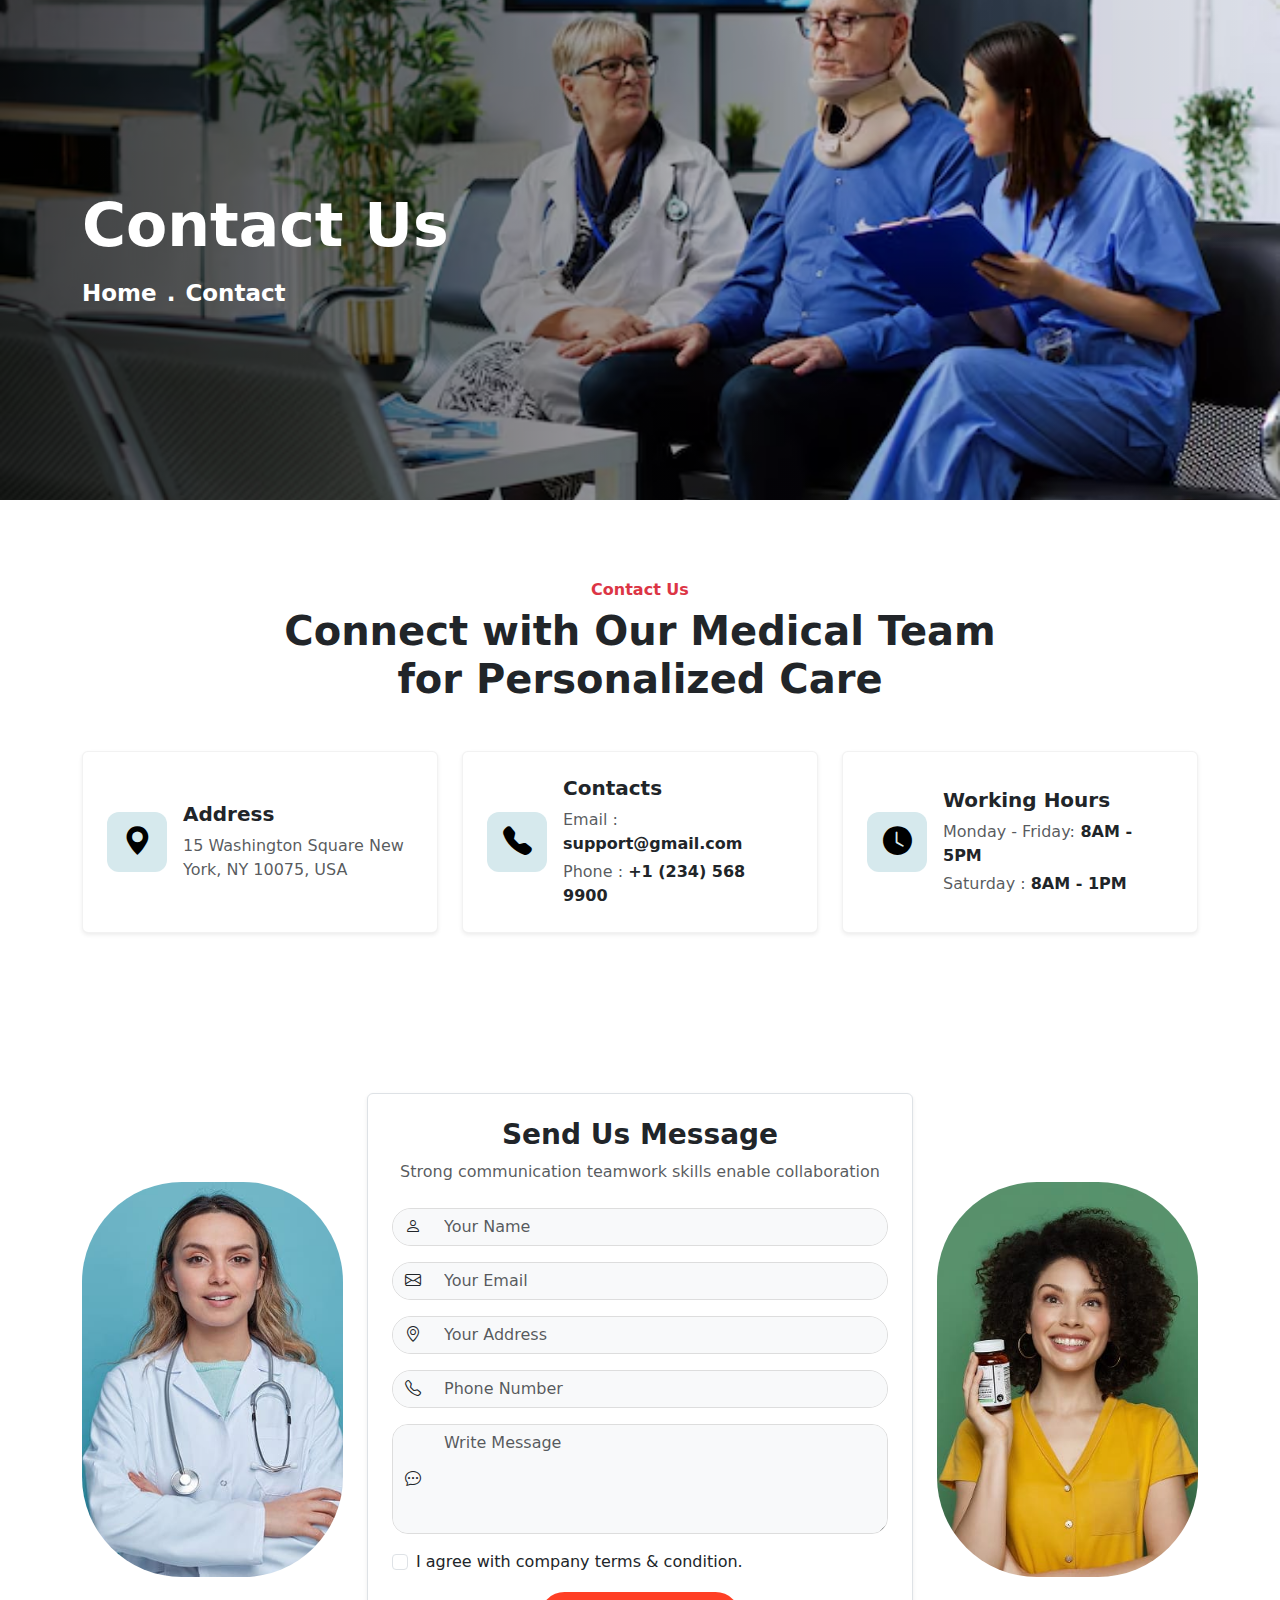
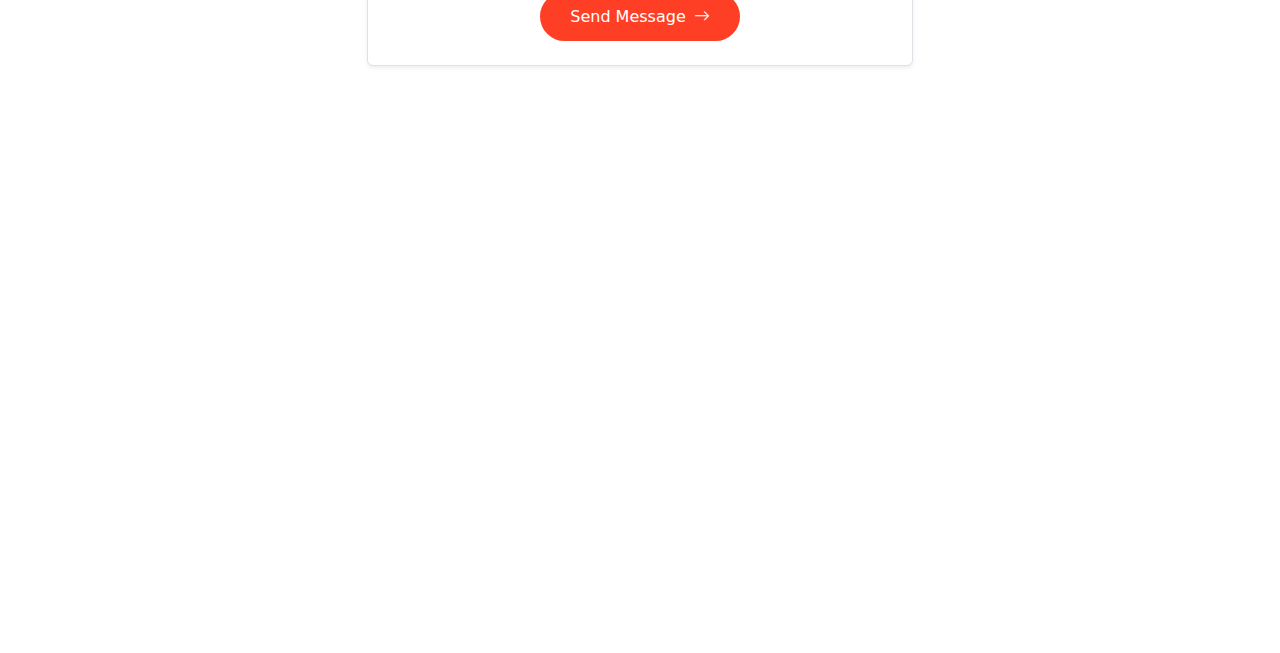
<file: contact.html>
<!DOCTYPE html>
<html lang="en">

<head>
    <meta charset="UTF-8">
    <meta name="viewport" content="width=device-width, initial-scale=1.0">
    <title>Contact</title>
    <link href="https://cdn.jsdelivr.net/npm/bootstrap@5.3.8/dist/css/bootstrap.min.css" rel="stylesheet">
    <link rel="stylesheet" href="https://cdn.jsdelivr.net/npm/bootstrap-icons@1.13.1/font/bootstrap-icons.min.css">
    <link rel="stylesheet" href="/css/contact.css">
    <link rel="stylesheet" href="/css/custom.css">
</head>

<body>
    <section class="page-banner" style="background-image: url('/images/topbanner.avif');">
        <div class="overlay"></div>
        <div class="container">
            <div class="page-banner-content" data-aos="fade-up">
                <h1>Contact Us</h1>
                <ul class="breadcrumb">
                    <li><a href="index.html">Home</a></li>
                    <li>Contact</li>
                </ul>
            </div>
        </div>
    </section>

    <section class="section-padding">
        <div class="container">
            <div class="text-center mb-5">
                <h6 class="text-danger fw-bold">Contact Us</h6>
                <h2 class="fw-bold fs-1">
                    Connect with Our Medical Team <br> for Personalized Care
                </h2>
            </div>
            <div class="row g-4">
                <div class="col-md-4">
                    <div class="d-flex align-items-center p-4 bg-white rounded shadow-sm h-100 contact-info-card"
                        style="border:1px solid #e0e0e06e;">
                        <div class="icon-box me-3">
                            <i class="bi bi-geo-alt-fill"></i>
                        </div>
                        <div>
                            <h5 class="fw-bold mb-2">Address</h5>
                            <p class="mb-0 text-muted">15 Washington Square New York, NY 10075, USA</p>
                        </div>
                    </div>
                </div>
                <div class="col-md-4">
                    <div class="d-flex align-items-center p-4 bg-white rounded shadow-sm h-100 contact-info-card"
                        style="border:1px solid #e0e0e06e;">
                        <div class="icon-box me-3">
                            <i class="bi bi-telephone-fill"></i>
                        </div>
                        <div>
                            <h5 class="fw-bold mb-2">Contacts</h5>
                            <p class="mb-1 text-muted">Email : <span class="text-dark fw-bold"> support@gmail.com</span>
                            </p>
                            <p class="mb-0 text-muted">Phone : <span class="text-dark fw-bold">+1 (234) 568 9900</span>
                            </p>
                        </div>
                    </div>
                </div>
                <div class="col-md-4">
                    <div class="d-flex align-items-center p-4 bg-white rounded shadow-sm h-100 contact-info-card"
                        style="border:1px solid #e0e0e06e;">
                        <div class="icon-box me-3">
                            <i class="bi bi-clock-fill"></i>
                        </div>
                        <div>
                            <h5 class="fw-bold mb-2">Working Hours</h5>
                            <p class="mb-1 text-muted">Monday - Friday:<span class="text-dark fw-bold"> 8AM - 5PM</span>
                            </p>
                            <p class="mb-0 text-muted">Saturday : <span class="text-dark fw-bold">8AM - 1PM</span></p>
                        </div>
                    </div>
                </div>
            </div>
        </div>
    </section>

    <section class="contact-form-section section-padding">
        <div class="container">
            <div class="row g-4 align-items-center">
                <div class="col-lg-3">
                    <img src="images/contact1.jpg" alt="Side Image" class="side-img">
                </div>
                <div class="col-lg-6">
                    <div class="p-4 bg-white rounded shadow-sm border contact-form-wrapper">
                        <h3 class="text-center fw-bold mb-2">Send Us Message</h3>
                        <p class="text-center text-muted mb-4">
                            Strong communication teamwork skills enable collaboration
                        </p>
                        <form>
                            <div class="row g-3">
                                <div class="col-12">
                                    <div class="input-group rounded-pill">
                                        <span class="input-group-text bg-light border-0">
                                            <i class="bi bi-person"></i>
                                        </span>
                                        <input type="text" class="form-control" placeholder="Your Name">
                                    </div>
                                </div>
                                <div class="col-12">
                                    <div class="input-group rounded-pill">
                                        <span class="input-group-text bg-light border-0">
                                            <i class="bi bi-envelope"></i>
                                        </span>
                                        <input type="email" class="form-control" placeholder="Your Email">
                                    </div>
                                </div>
                                <div class="col-12">
                                    <div class="input-group rounded-pill">
                                        <span class="input-group-text bg-light border-0">
                                            <i class="bi bi-geo-alt"></i>
                                        </span>
                                        <input type="text" class="form-control" placeholder="Your Address">
                                    </div>
                                </div>
                                <div class="col-12">
                                    <div class="input-group rounded-pill">
                                        <span class="input-group-text bg-light border-0">
                                            <i class="bi bi-telephone"></i>
                                        </span>
                                        <input type="text" class="form-control" placeholder="Phone Number">
                                    </div>
                                </div>
                                <div class="col-12">
                                    <div class="input-group rounded-4">
                                        <span class="input-group-text bg-light border-0">
                                            <i class="bi bi-chat-dots"></i>
                                        </span>
                                        <textarea class="form-control" rows="4" placeholder="Write Message"></textarea>
                                    </div>
                                </div>
                                <div class="col-12">
                                    <div class="form-check">
                                        <input class="form-check-input" type="checkbox" id="termsCheck">
                                        <label class="form-check-label" for="termsCheck">
                                            I agree with company terms & condition.
                                        </label>
                                    </div>
                                </div>
                                <div class="col-12 text-center">
                                    <button class="explore-btn" type="submit">Send Message<i
                                            class="bi bi-arrow-right icon-arrow ms-2"></i></button>
                                </div>
                            </div>
                        </form>

                    </div>
                </div>
                <div class="col-lg-3">
                    <img src="images/contact2.jpg" alt="Side Image" class="side-img">
                </div>
            </div>
            <div id="formMessage" class="success-message d-none">
                <i class="bi bi-check-circle-fill"></i>
                Your message has been <span>sent successfully!</span>
            </div>


        </div>
    </section>

    <section>
        <iframe
            src="https://www.google.com/maps/embed?pb=!1m18!1m12!1m3!1d462118.02491053584!2d67.15546194999999!3d25.193202399999997!2m3!1f0!2f0!3f0!3m2!1i1024!2i768!4f13.1!3m3!1m2!1s0x3eb33e06651d4bbf%3A0x9cf92f44555a0c23!2sKarachi!5e0!3m2!1sen!2s!4v1758430721426!5m2!1sen!2s"
            width="100%" height="500" style="border:0;align-items: center;" allowfullscreen="" loading="lazy"
            referrerpolicy="no-referrer-when-downgrade"></iframe>
    </section>

    <script src="https://cdn.jsdelivr.net/npm/bootstrap@5.3.8/dist/js/bootstrap.bundle.min.js"></script>
    <script>
        window.addEventListener("scroll", function () {
            const banner = document.querySelector(".page-banner");
            let offset = window.pageYOffset;
            banner.style.backgroundPositionY = offset * 0.5 + "px"; // parallax effect
        });
        const form = document.querySelector(".contact-form-wrapper form");
        const formMessage = document.getElementById("formMessage");

        form.addEventListener("submit", function (e) {
            e.preventDefault();

            const name = form.querySelector("input[placeholder='Your Name']").value.trim();
            const email = form.querySelector("input[placeholder='Your Email']").value.trim();
            const phone = form.querySelector("input[placeholder='Phone Number']").value.trim();
            const message = form.querySelector("textarea").value.trim();
            const terms = form.querySelector("#termsCheck").checked;

            if (!name || !email || !phone || !message) {
                alert("⚠️ Please fill all required fields!");
                return;
            }
            if (!terms) {
                alert("⚠️ Please agree to terms & conditions.");
                return;
            }
            if (!email.includes("@")) {
                alert("⚠️ Please enter a valid email address.");
                return;
            }

            // Success message show karna
            formMessage.classList.remove("d-none");

            // 5 second ke baad hide karna
            setTimeout(() => {
                formMessage.classList.add("d-none");
            }, 5000);


            // Form reset karna
            form.reset();

            // Message ko 5 sec baad hide karna
            setTimeout(() => {
                formMessage.classList.add("d-none");
            }, 5000);
        });

    </script>
</body>

</html>
</file>
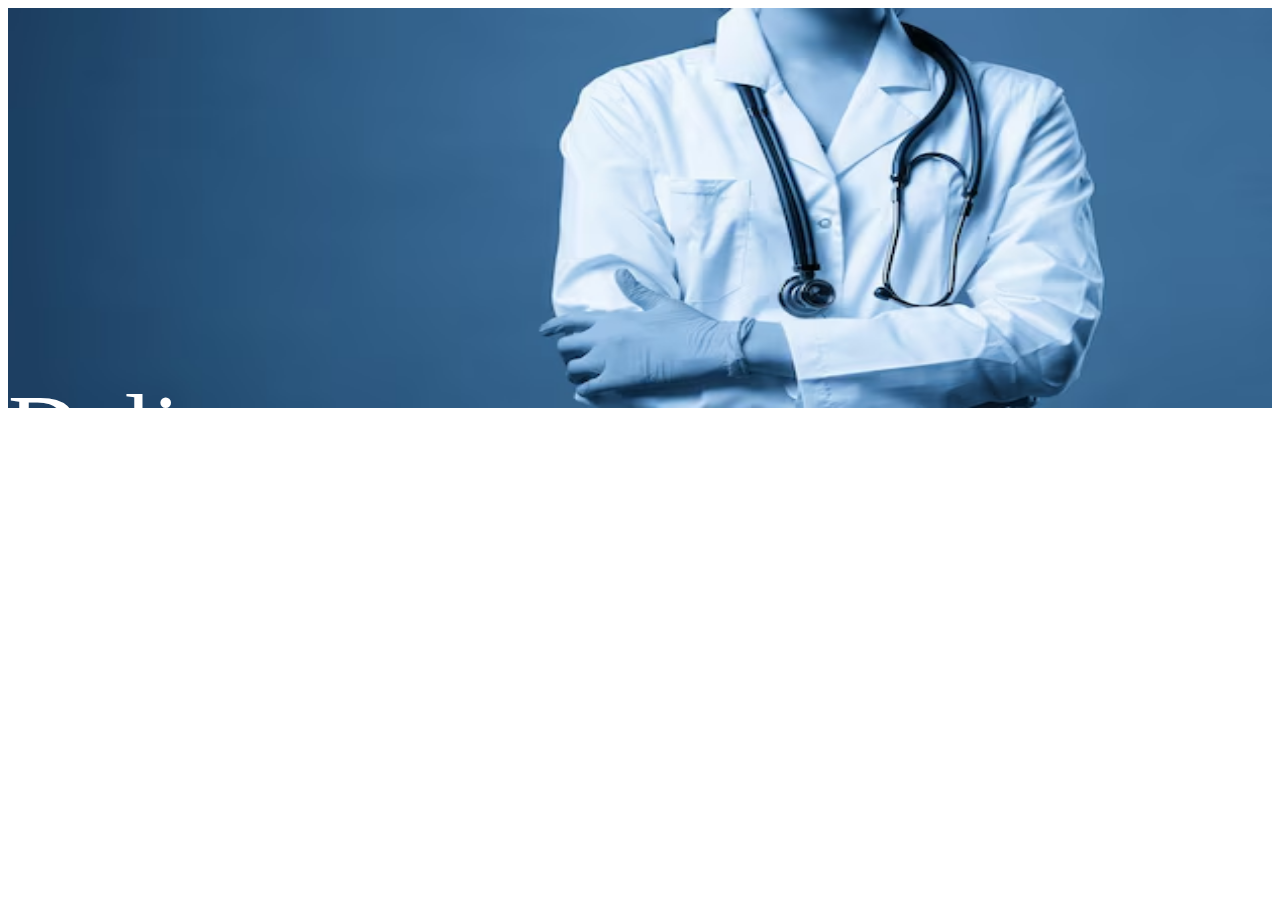
<file: doctor.html>
<!DOCTYPE html>
<html lang="en">

<head>
    <meta charset="UTF-8">
    <meta name="viewport" content="width=device-width, initial-scale=1.0">
    <title>Document</title>
</head>

<body>
    <section>
        <div class="container-fluid">
            <div class="row text-center">
                <div class="col-md-12">
                    <img src="images/doctor2.jpg" style="height: 400px; width: 100%;" alt="">
                    <p style="position: relative; top: -140px; color: white; font-size: 100px; font-weight: 300; ">
                        Delivery
                    </p>
                </div>
            </div>
        </div>

    </section>
    
</body>

</html>
</file>
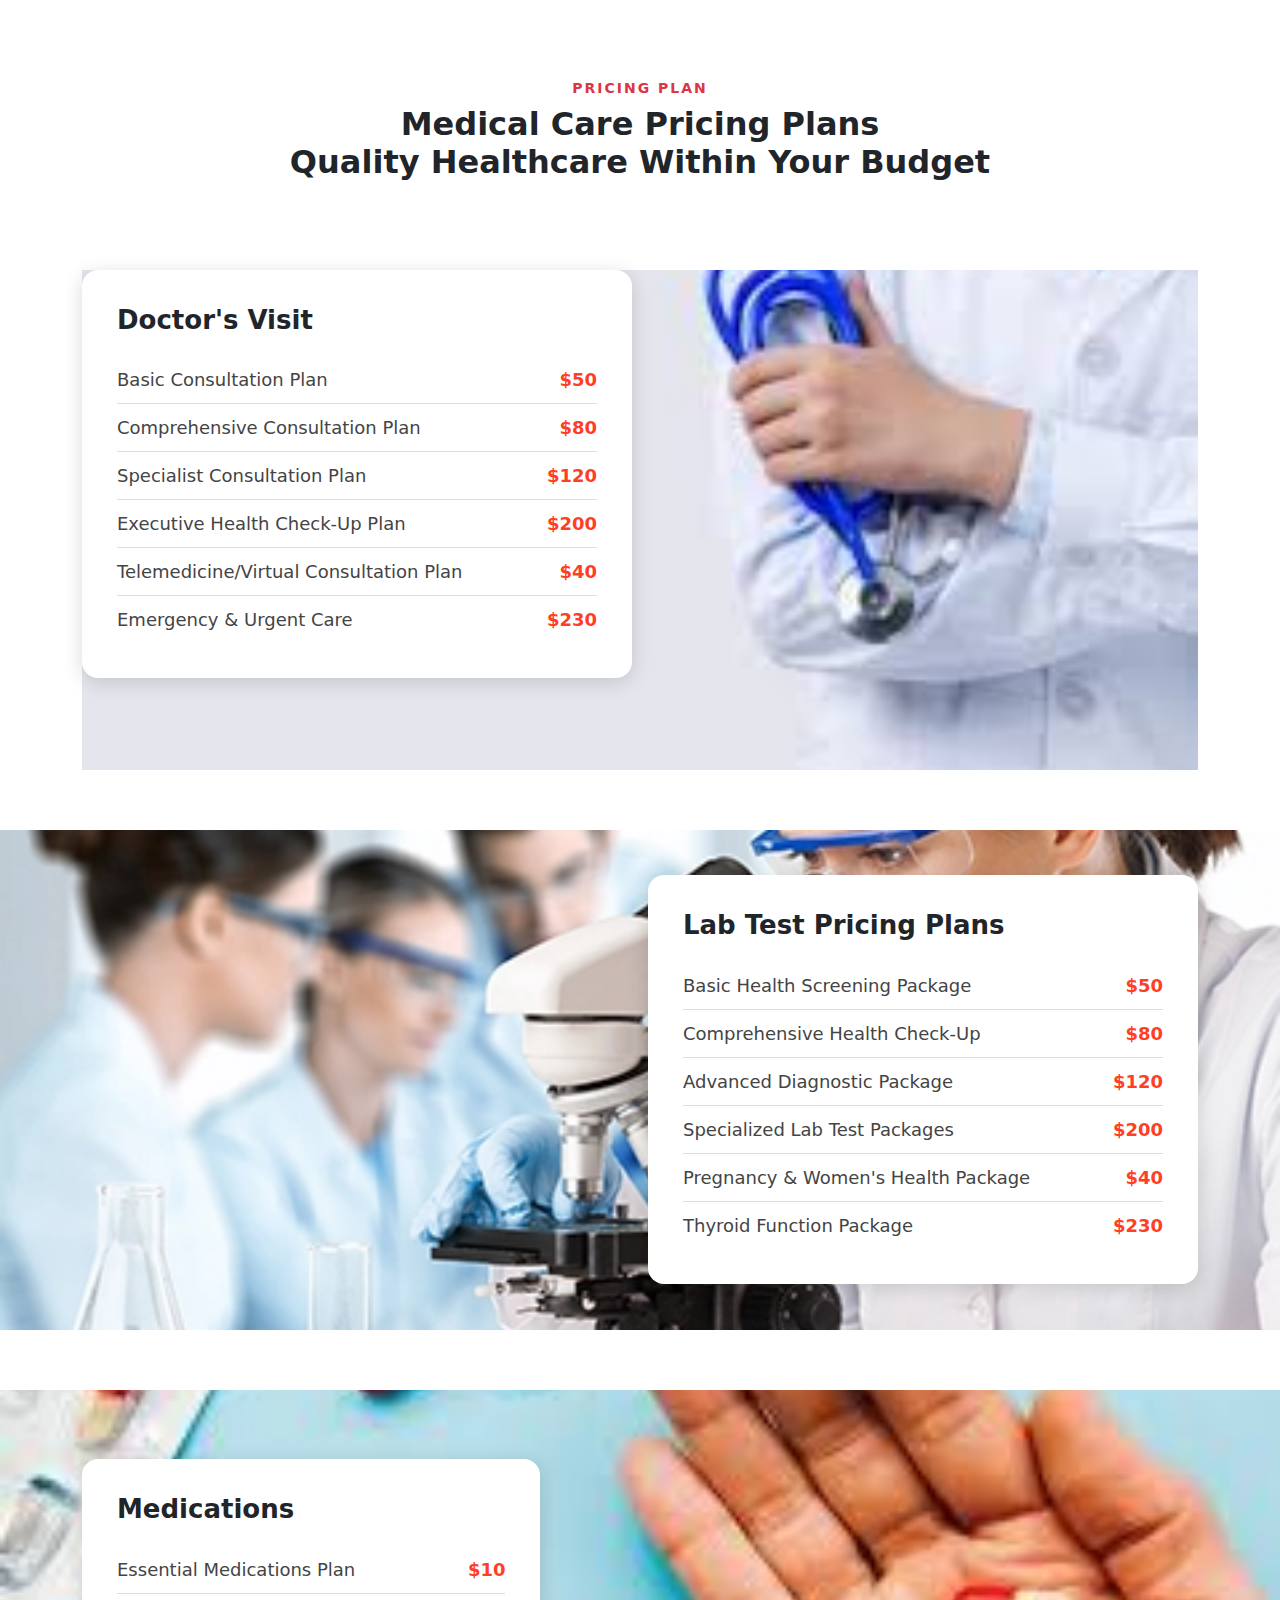
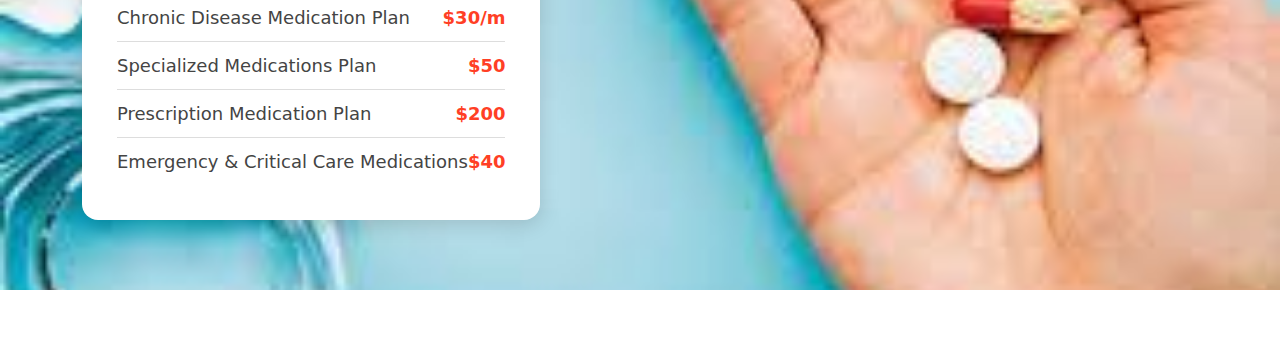
<file: pricing.html>
<!DOCTYPE html>
<html lang="en">

<head>
<meta charset="UTF-8">
<meta name="viewport" content="width=device-width, initial-scale=1.0">
<title>Pricing Plan - MiCare</title>
<link href="https://cdn.jsdelivr.net/npm/bootstrap@5.3.0/dist/css/bootstrap.min.css" rel="stylesheet">
<style>
.section-padding {
    padding: 80px 0;
}
.section-heading h6 {
    font-size: 14px;
    text-transform: uppercase;
    letter-spacing: 2px;
}
.section-heading h2 {
    font-size: 32px;
    font-weight: 700;
}

/* Pricing block with background */
.pricing-block {
    position: relative;
    min-height: 500px;
    display: flex;
    align-items: center;
    background-size: cover;
    background-position: center;
    margin-bottom: 60px;
}
.pricing-block::before {
    content: "";
    position: absolute;
    inset: 0;
    /* background: rgba(0,0,0,0.35);  */
}
.pricing-content {
    position: relative;
    background: #fff;
    padding: 35px;
    border-radius: 16px;
    box-shadow: 0 4px 20px rgba(0,0,0,0.15);
    max-width: 550px;
}
.pricing-content h4 {
    font-weight: 700;
    margin-bottom: 20px;
    font-size: 26px;
}
.pricing-list {
    list-style: none;
    padding: 0;
    margin: 0;
}
.pricing-list li {
    font-size: 18px;
    font-weight: 500;
    color: #444;
    display: flex;
    justify-content: space-between;
    padding: 10px 0;
    border-bottom: 1px solid #ddd;
}
.pricing-list li:last-child {
    border-bottom: none;
}
.price {
    color: #ff3f25;
    font-weight: bold;
}
</style>
</head>

<body>

<!-- Top Heading -->
<section class="section-padding text-center">
    <div class="container">
        <div class="section-heading">
            <h6 class="text-danger fw-bold">Pricing Plan</h6>
            <h2>Medical Care Pricing Plans <br> Quality Healthcare Within Your Budget</h2>
        </div>
    </div>
</section>
<!-- Section 1 -->
<section class="pricing-block" >
    <div class="container">
        <div class="" style="background-image: url('images/pricingdoc.jpeg'); background-size: cover; background-position: center; background-repeat: no-repeat; min-height: 500px;">
            <div class="pricing-content ">
            <h4>Doctor's Visit</h4>
            <ul class="pricing-list">
                <li><span>Basic Consultation Plan</span> <span class="price">$50</span></li>
                <li><span>Comprehensive Consultation Plan</span> <span class="price">$80</span></li>
                <li><span>Specialist Consultation Plan</span> <span class="price">$120</span></li>
                <li><span>Executive Health Check-Up Plan</span> <span class="price">$200</span></li>
                <li><span>Telemedicine/Virtual Consultation Plan</span> <span class="price">$40</span></li>
                <li><span>Emergency & Urgent Care</span> <span class="price">$230</span></li>
            </ul>
        </div>
        </div>
    </div>
</section>

<!-- Section 2 -->
<section class="pricing-block" style="background-image: url('images/pricinglab.webp');">
    <div class="container">
        <div class="pricing-content ms-auto">
            <h4>Lab Test Pricing Plans</h4>
            <ul class="pricing-list">
                <li><span>Basic Health Screening Package</span> <span class="price">$50</span></li>
                <li><span>Comprehensive Health Check-Up</span> <span class="price">$80</span></li>
                <li><span>Advanced Diagnostic Package</span> <span class="price">$120</span></li>
                <li><span>Specialized Lab Test Packages</span> <span class="price">$200</span></li>
                <li><span>Pregnancy & Women's Health Package</span> <span class="price">$40</span></li>
                <li><span>Thyroid Function Package</span> <span class="price">$230</span></li>
            </ul>
        </div>
    </div>
</section>

<!-- Section 3 -->
<section class="pricing-block" style="background-image: url('images/pricingmedi.jpeg');">
    <div class="container  d-flex justify-content-start">
        <div class="pricing-content ">
            <h4>Medications</h4>
            <ul class="pricing-list">
                <li><span>Essential Medications Plan</span> <span class="price">$10</span></li>
                <li><span>Chronic Disease Medication Plan</span> <span class="price">$30/m</span></li>
                <li><span>Specialized Medications Plan</span> <span class="price">$50</span></li>
                <li><span>Prescription Medication Plan</span> <span class="price">$200</span></li>
                <li><span>Emergency & Critical Care Medications</span> <span class="price">$40</span></li>
            </ul>
        </div>
    </div>
</section>

</body>
</html>
</file>
<file: css/contact.css>
.icon-box {
     width: 60px;
     height: 60px;
     background-color: #d6e9ed;
     display: flex;
     align-items: center;
     justify-content: center;
     border-radius: 12px;
     transition: all 0.3s ease;
     flex-shrink: 0;
 }

 .icon-box i {
     font-size: 1.8rem;
     color: #000;
     transition: all 0.3s ease;
 }

 .contact-info-card:hover .icon-box {
     background-color: #ff3f25;
 }

 .contact-info-card:hover .icon-box i {
     color: #fff;
 }

 .contact-form-section .side-img {
     max-width: 100%;
     border-radius: 100px;
     object-fit: cover;
 }

 .contact-form-wrapper {
     border: 1px solid #e0e0e0;
 }

 .input-group {
     border: 1px solid #ddd;
     overflow: hidden;
     background-color: #f8f9fa;
 }

 .input-group:focus-within {
     border-color: #000;
 }

 .input-group-text {
     background-color: #f8f9fa;
     border: none;
 }

 .form-control {
     background-color: #f8f9fa;
     border: none;
 }

 .form-control:focus {
     box-shadow: none;
 }

 .form-check-input:checked {
     background-color: #ff3f25;
     border-color: #ff3f25;
 }

 .explore-btn {
     background-color: #ff3f25;
     color: #fff;
     border: none;
     padding: 12px 30px;
     border-radius: 50px;
     font-weight: 500;
     transition: all 0.3s ease;
 }

 .explore-btn .icon-arrow {
     font-size: 1rem;
     display: inline-block;
     transition: transform 0.3s ease;
     margin-top: 1px;
 }

 .explore-btn:hover .icon-arrow {
     transform: translateX(6px);
 }

 .explore-btn:hover {
     background-color: #005c65;
 }
.success-message {
  background: #e8fdf2;
  color: #0a7d2e;
  border: 1px solid #b2f5c5;
  border-radius: 12px;
  padding: 15px;
  margin-top: 15px;
  text-align: center;
  font-weight: 600;
  font-size: 1.1rem;
  box-shadow: 0px 6px 15px rgba(0, 0, 0, 0.1);
  animation: fadeIn 0.6s ease-in-out;
}
.success-message i {
  color: #0a7d2e;
  margin-right: 8px;
  font-size: 1.3rem;
}
.success-message span {
  color: #057a2d;
  font-weight: bold;
}
@keyframes fadeIn {
  from { opacity: 0; transform: translateY(-10px); }
  to { opacity: 1; transform: translateY(0); }
}
</file>
<file: css/custom.css>
.section-padding {
  padding: 80px 0;
}
.page-banner {
  position: relative;
  width: 100%;
  height: 500px;
  background-size: cover;
  background-position: center center;
  display: flex;
  align-items: center;
  text-align: left; 
  color: #fff;
}

.page-banner-content {
  position: relative;
  z-index: 1;
  max-width: 600px;
}

.page-banner .container {
  width: 100%;
}

.page-banner .overlay {
  position: absolute;
  inset: 0;
  background: linear-gradient(90deg, rgba(0,0,0,0.7) 0%, rgba(0,0,0,0.4) 40%, rgba(0,0,0,0.1) 70%, transparent 100%);
}

.page-banner-content h1 {
  font-size: 60px;
  font-weight: 700;
  margin-bottom: 15px;
}

.page-banner-content .breadcrumb {
  list-style: none;
  padding: 0;
  margin: 0;
  display: inline-flex;
  gap: 10px;
  font-size: 23px;
  font-weight: 700;
}

.page-banner-content .breadcrumb li {
  color: #fff;
}

.page-banner-content .breadcrumb li a {
  color: #fff;
  text-decoration: none;
}

.page-banner-content .breadcrumb li::after {
  content: ".";
  margin-left: 10px;
}

.page-banner-content .breadcrumb li:last-child::after {
  content: "";
}
</file>
